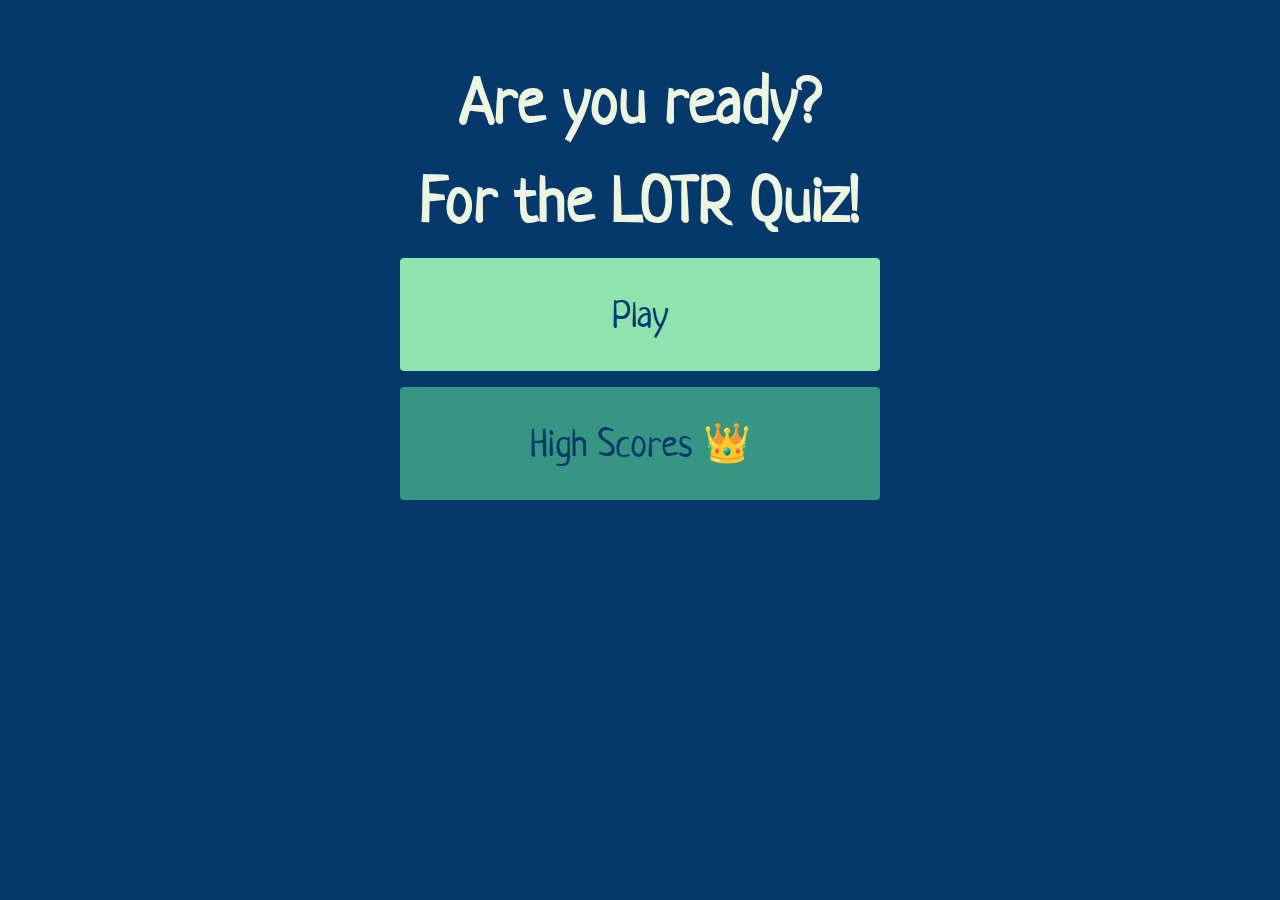
<file: index.html>
<!DOCTYPE html>
<html lang="en">
<head>
    <meta charset="UTF-8">
    <meta http-equiv="X-UA-Compatible" content="IE=edge">
    <meta name="viewport" content="width=device-width, initial-scale=1.0">
    <link rel="stylesheet" href="./css/style.css">
    <title>LOTR QUIZ</title>
</head>
<body>
    <div class="container">
        <div id="home" class="column centered">
            <h1>Are you ready?</h1>
            <h1>For the LOTR Quiz!</h1>
            <a href="./html/game.html" class="btn">Play</a>
            <a href="./html/highscores.html" id="highscore-btn" class="btn">High Scores 👑</a>
        </div>
    </div>
    <script src="./js/game.js"></script>
</body>
</html>
</file>
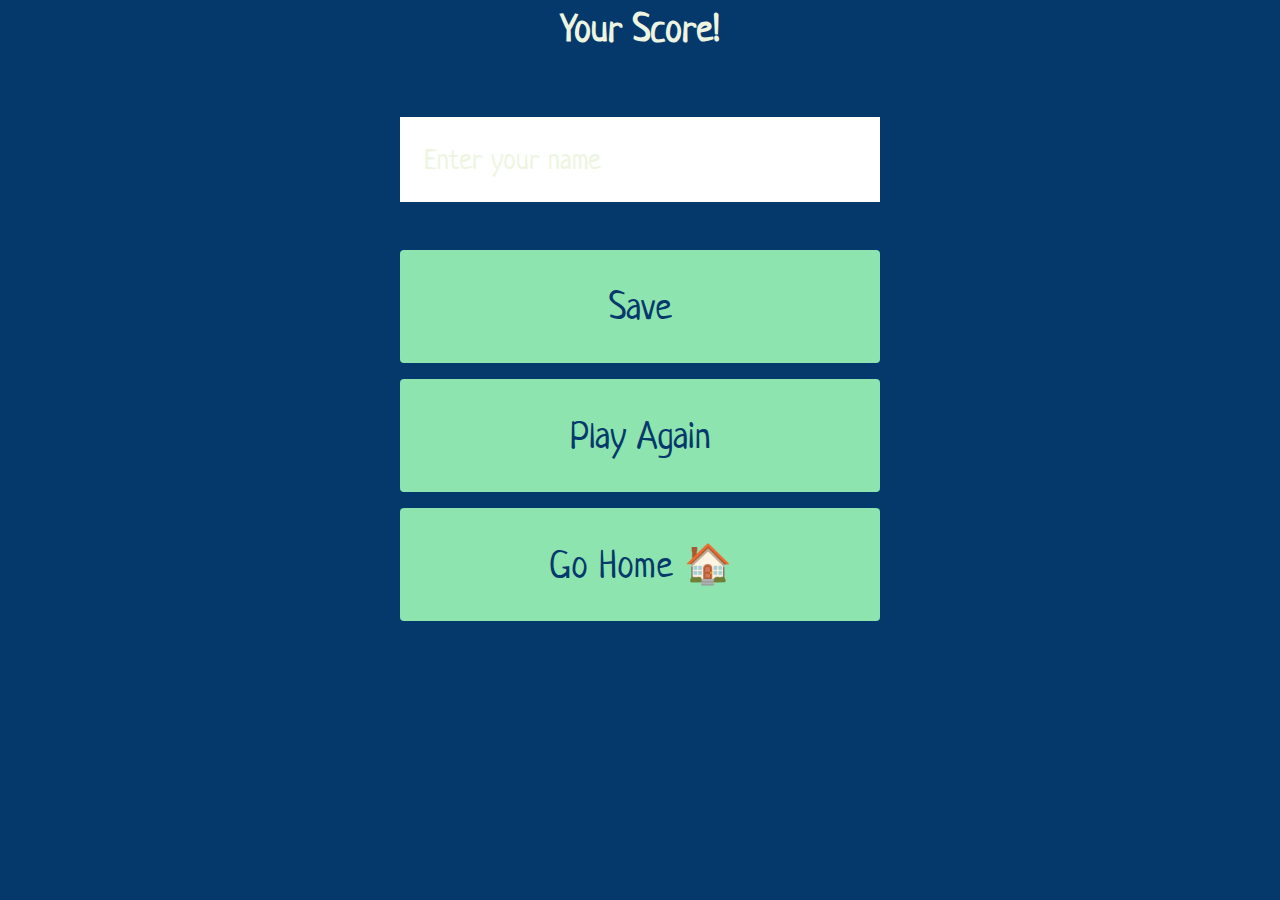
<file: html/end.html>
<!DOCTYPE html>
<html lang="en">
<head>
    <meta charset="UTF-8">
    <meta http-equiv="X-UA-Compatible" content="IE=edge">
    <meta name="viewport" content="width=device-width, initial-scale=1.0">
    <link rel="stylesheet" href="../css/style.css">
    <title>Document</title>
</head>
<body>
    <div class="container">
        <div id="end" class="centered column">
            <h1 id="finalScore">0</h1>
            <form class="end-box">
                <h2 id="end-text">Enter Your Name Below to Save Your Score!</h2>
                <input type="text" name="name" id="username" placeholder="Enter your name">
                <button class="btn" id="saveScoreBtn" type="submit" onclick="saveHighScore(event)" disabled>Save</button>
            </form>
            <a href="./game.html" class="btn">Play Again</a>
            <a href="../" class="btn">Go Home 🏠</a>
        </div>
    </div>
    <script src="../js/end.js"></script>
</body>
</html>
</file>
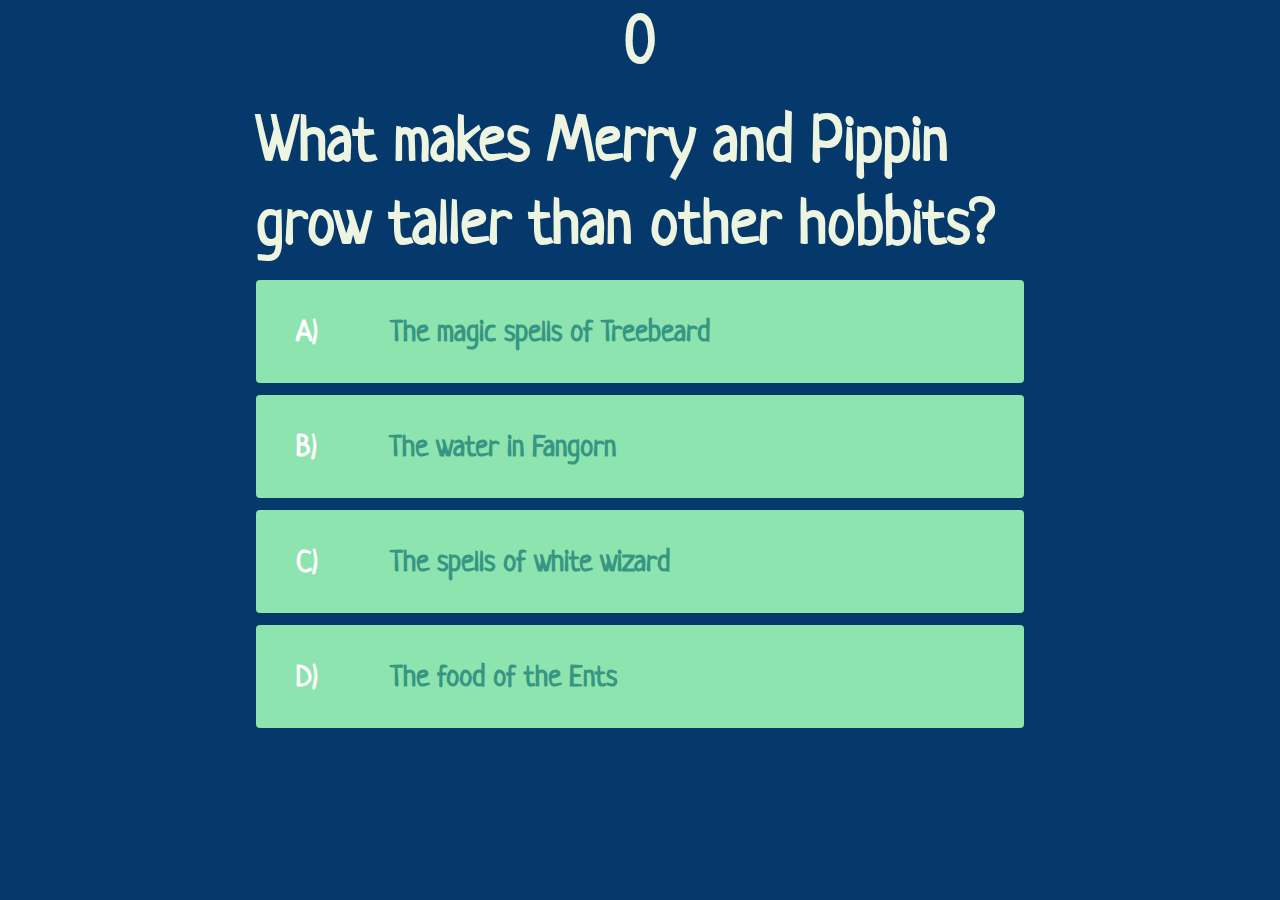
<file: html/game.html>
<!DOCTYPE html>
<html lang="en">
<head>
    <meta charset="UTF-8">
    <meta http-equiv="X-UA-Compatible" content="IE=edge">
    <meta name="viewport" content="width=device-width, initial-scale=1.0">
    <title>Quiz Page</title>
    <link rel="stylesheet" href="../css/style.css">
    <link rel="stylesheet" href="../css/game.css">
</head>
<body>
    <div class="container">
        <div id="game" class="centered column">
            <div id="hud">
                <div class="hud-item">
                    <div class="hud-item">
                        <h3 class="score-top" id="time-left"></h3>
                        <p class="score-top">
                            Score
                        </p>
                        <h1 class="score-text" id="score">
                            0
                        </h1>
                    </div>
                </div>
                <h1 id="question">What is the answer to this question?</h1>
                <div class="choice-box">
                    <p class="choice-letter">A)</p>
                    <p class="choice-answer" data-number="1">Choice</p>
                </div>
                <div class="choice-box">
                    <p class="choice-letter">B)</p>
                    <p class="choice-answer" data-number="2">Choice</p>
                </div>
                <div class="choice-box">
                    <p class="choice-letter">C)</p>
                    <p class="choice-answer" data-number="3">Choice</p>
                </div>
                <div class="choice-box">
                    <p class="choice-letter">D)</p>
                    <p class="choice-answer" data-number="4">Choice</p>
                </div>
            </div>
        </div>
    </div>
    <script src="../js/game.js"></script>
    
</body>
</html>
</file>
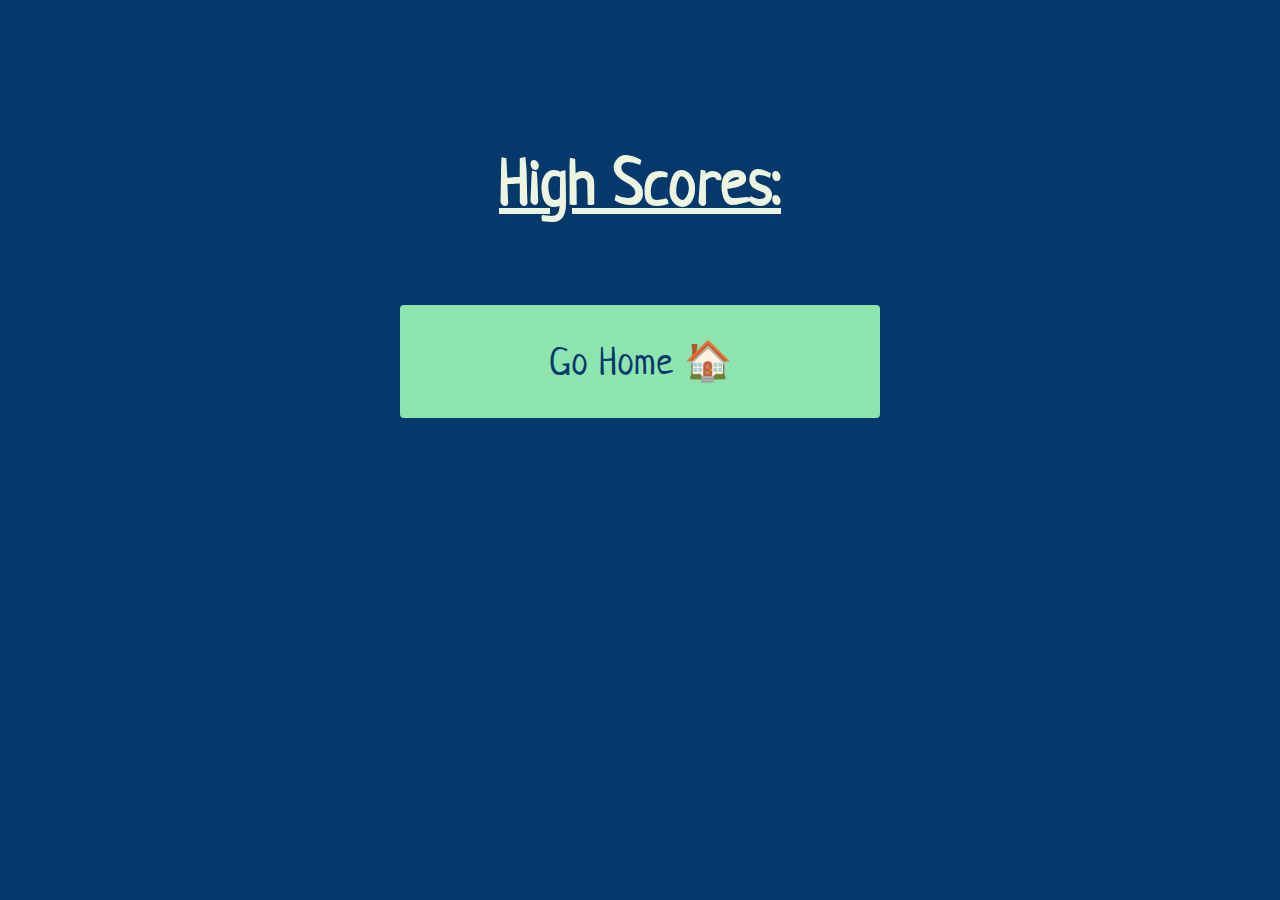
<file: html/highscores.html>
<!DOCTYPE html>
<html lang="en">
<head>
    <meta charset="UTF-8">
    <meta http-equiv="X-UA-Compatible" content="IE=edge">
    <meta name="viewport" content="width=device-width, initial-scale=1.0">
    <link rel="stylesheet" href="../css/highscores.css">
    <link rel="stylesheet" href="../css/style.css">
</head>
<body>
    <div class="container">
        <div id="highScores" class="centered column">
            <h1 id="finalScore">High Scores:</h1>
            <ul id="highScoresList"></ul>
            <a href="../" class="btn">Go Home 🏠</a>
        </div>

    </div>
    <script src="../js/highscores.js"></script>
    
</body>
</html>
</file>
<file: css/style.css>
@import url('https://fonts.googleapis.com/css2?family=Neucha&display=swap');

:root {
    background-color: #05386B; 
}

* {
    box-sizing: border-box;
    margin: 0; 
    padding: 0; 
    font-size: 62.5%; 
    font-family: "Neucha", cursive; 
}

h1 {
    font-size: 64px; 
    color: #EDF5E1; 
    margin-bottom: 16px; 
}

h2 {
    font-size: 86.4px; 
    margin-bottom: 64px; 
}

.container {
    width: 100vw; 
    height: 45vw; 
    display: flex; 
    justify-content: center;
    align-items: center;
    max-width: 1280px;
    margin: 0 auto; 
    padding: 256px; 
}

.column {
    display: flex;
    flex-direction: column;
}

.centered {
    justify-content: center;
    align-items: center;
}

.center {
    justify-content: center;
}

.text-center {
    text-align: center;
}

.hidden {
    display: none; 
}

.btn {
    font-size: 38.4px; 
    padding: 32px 0; 
    width: 480px; 
    text-align: center;
    margin-bottom: 16px;
    text-decoration: none;
    color: #05386B;
    background: #8EE4AF;
    border-radius: 4px;
}

.btn:hover {
    cursor: pointer;
    transition: transform 150ms;
    transform: scale(1.03);
}

.btn[disabled]:hover {
    cursor: not-allowed; 
    box-shadow: none;
    transform: none;
}

#highscore-btn {
    background: #379683;
}

.end-box {
    width: 100%;
    display: flex; 
    flex-direction: column;
    align-items: center;
    max-width: 480px;
}

input {
    margin-bottom: 16px; 
    width: 320px; 
    padding: 24px; 
    font-size: 28.8px; 
    border: none;
}

input::placeholder {
    color: #EDF5E1; 
}

#username {
    margin-bottom: 48px; 
    width: 100%; 
    outline: none; 
}

#end-text {
    font-size: 38.4px; 
    color: #EDF5E1; 
    text-align: center; 
}

#saveScoreBtn {
    border: none; 
}
</file>
<file: css/game.css>
body {
    color: #379683; 
    font-weight: bold;
}

.choice-box {
    display: flex; 
    margin-bottom: 12px;
    width: 100%; 
    border-radius: 4px;
    background: #8EE4AF;  
    font-size: 48px; 
    min-width: 640px; 
}

.choice-box:hover {
    cursor: pointer;
    transform: scale(1.02);
    transform: transform 100ms; 
}

.choice-letter {
    padding: 32px 40px; 
    color: white; 
}

.choice-answer {
    padding: 32px; 
    width: 100%; 
}

.correct {
    background: #AFD275; 
}

.incorrect {
    background: #E7717D; 
}

#time-left {
    font-size: 48px;
    margin-top: 100px; 
}

.score-top {
    text-align: center;
    font-size: 32px; 
    padding: 5px; 
}

.score-text {
    text-align: center;
}
</file>
<file: css/highscores.css>
body {
    color: #EDF5E1; 
}

#finalScore {
    text-decoration: underline;
}

#highScoresList {
    list-style: none; 
    margin-bottom: 64px; 
    font-size: 44.8px; 
}
</file>
